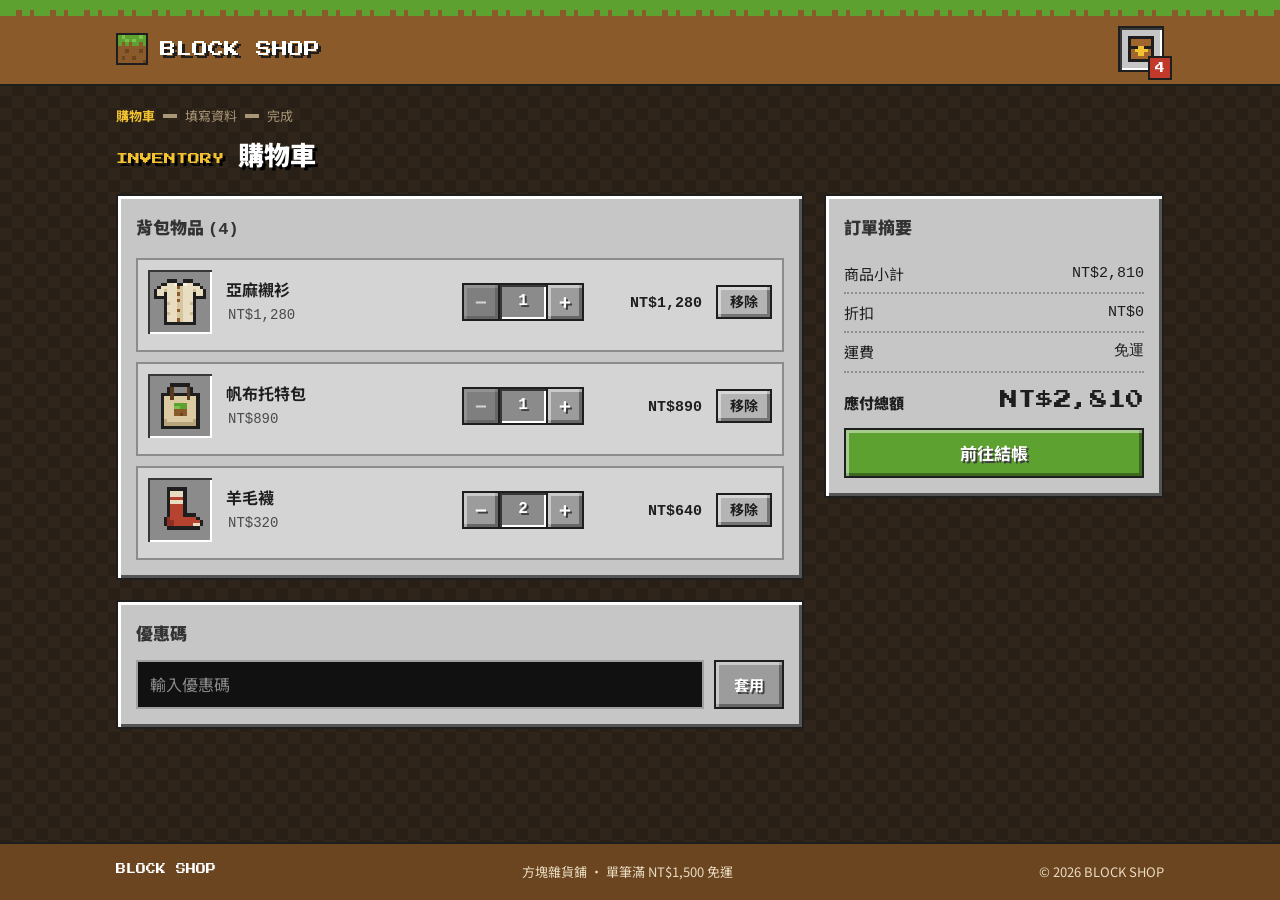
<file: .claude/skills/ui-plan/templates/prototype/example/index.html>
<!doctype html>
<html lang="zh-Hant-TW">
<head>
<meta charset="utf-8">
<meta name="viewport" content="width=device-width, initial-scale=1">
<title>購物車｜BLOCK SHOP</title>
<link rel="preconnect" href="https://fonts.googleapis.com">
<link rel="preconnect" href="https://fonts.gstatic.com" crossorigin>
<link rel="stylesheet" href="https://fonts.googleapis.com/css2?family=Noto+Sans+TC:wght@400;700;900&family=Press+Start+2P&display=swap">
<link rel="stylesheet" href="assets/style.css">
</head>
<body data-page="cart">
<a class="skip" href="#main">跳到主要內容</a>
<header class="topbar">
  <div class="topbar-inner">
    <a class="brand" href="index.html"><span class="brand-icon" data-sprite="grass"></span><span>BLOCK SHOP</span></a>
    <a class="bag" href="index.html" aria-label="購物車"><span data-sprite="chest"></span><span class="bag-count" id="cart-count" hidden>0</span></a>
  </div>
</header>
<div class="toasts" id="toasts" role="status" aria-live="polite"></div>
<main id="main" class="page">
  <ol class="steps" aria-label="結帳進度">
    <li aria-current="step">購物車</li>
    <li>填寫資料</li>
    <li>完成</li>
  </ol>
  <h1 class="page-title"><span class="en" aria-hidden="true">INVENTORY</span>購物車</h1>
  <div id="view"></div>
</main>
<div class="sr-only" id="announcer" aria-live="polite"></div>
<footer class="footer">
  <div class="footer-inner">
    <span class="footer-brand">BLOCK SHOP</span>
    <span>方塊雜貨鋪 · 單筆滿 NT$1,500 免運</span>
    <span>© 2026 BLOCK SHOP</span>
  </div>
</footer>
<script src="assets/app.js"></script>
</body>
</html>
</file>
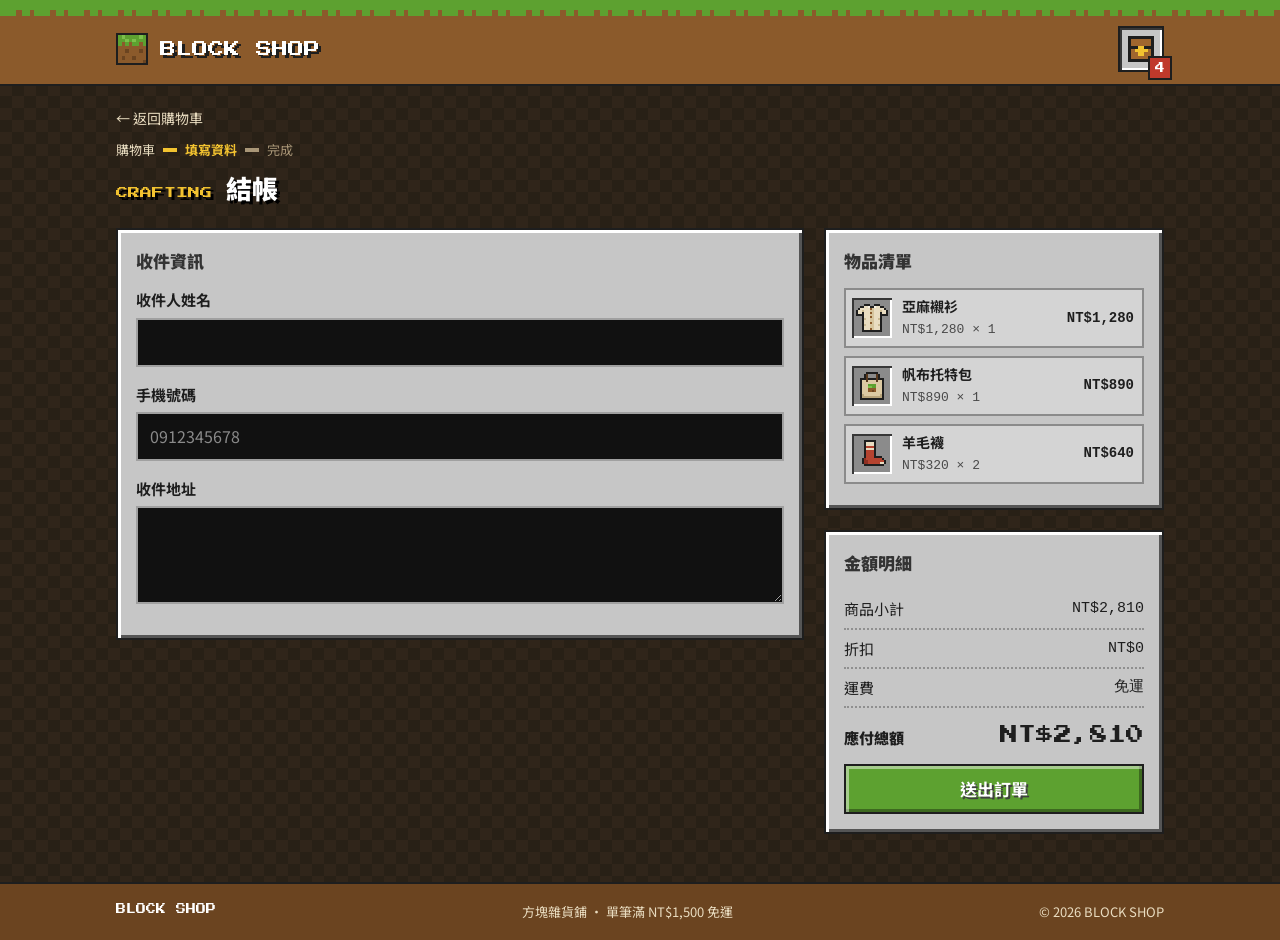
<file: .claude/skills/ui-plan/templates/prototype/example/checkout.html>
<!doctype html>
<html lang="zh-Hant-TW">
<head>
<meta charset="utf-8">
<meta name="viewport" content="width=device-width, initial-scale=1">
<title>結帳｜BLOCK SHOP</title>
<link rel="preconnect" href="https://fonts.googleapis.com">
<link rel="preconnect" href="https://fonts.gstatic.com" crossorigin>
<link rel="stylesheet" href="https://fonts.googleapis.com/css2?family=Noto+Sans+TC:wght@400;700;900&family=Press+Start+2P&display=swap">
<link rel="stylesheet" href="assets/style.css">
</head>
<body data-page="checkout">
<a class="skip" href="#main">跳到主要內容</a>
<header class="topbar">
  <div class="topbar-inner">
    <a class="brand" href="index.html"><span class="brand-icon" data-sprite="grass"></span><span>BLOCK SHOP</span></a>
    <a class="bag" href="index.html" aria-label="購物車"><span data-sprite="chest"></span><span class="bag-count" id="cart-count" hidden>0</span></a>
  </div>
</header>
<div class="toasts" id="toasts" role="status" aria-live="polite"></div>
<main id="main" class="page">
  <a class="back" href="index.html">← 返回購物車</a>
  <ol class="steps" aria-label="結帳進度">
    <li class="done">購物車</li>
    <li aria-current="step">填寫資料</li>
    <li>完成</li>
  </ol>
  <h1 class="page-title"><span class="en" aria-hidden="true">CRAFTING</span>結帳</h1>
  <div id="view"></div>
</main>
<div class="sr-only" id="announcer" aria-live="polite"></div>
<dialog id="price-dialog" class="dialog" aria-labelledby="pd-title">
  <form method="dialog">
    <h2 class="panel-title" id="pd-title">價格已更新</h2>
    <p id="pd-text"></p>
    <div class="dialog-actions">
      <button class="btn btn-ghost" value="cancel">再想想</button>
      <button class="btn btn-primary" value="confirm" autofocus>確認並送出</button>
    </div>
  </form>
</dialog>
<footer class="footer">
  <div class="footer-inner">
    <span class="footer-brand">BLOCK SHOP</span>
    <span>方塊雜貨鋪 · 單筆滿 NT$1,500 免運</span>
    <span>© 2026 BLOCK SHOP</span>
  </div>
</footer>
<script src="assets/app.js"></script>
</body>
</html>
</file>
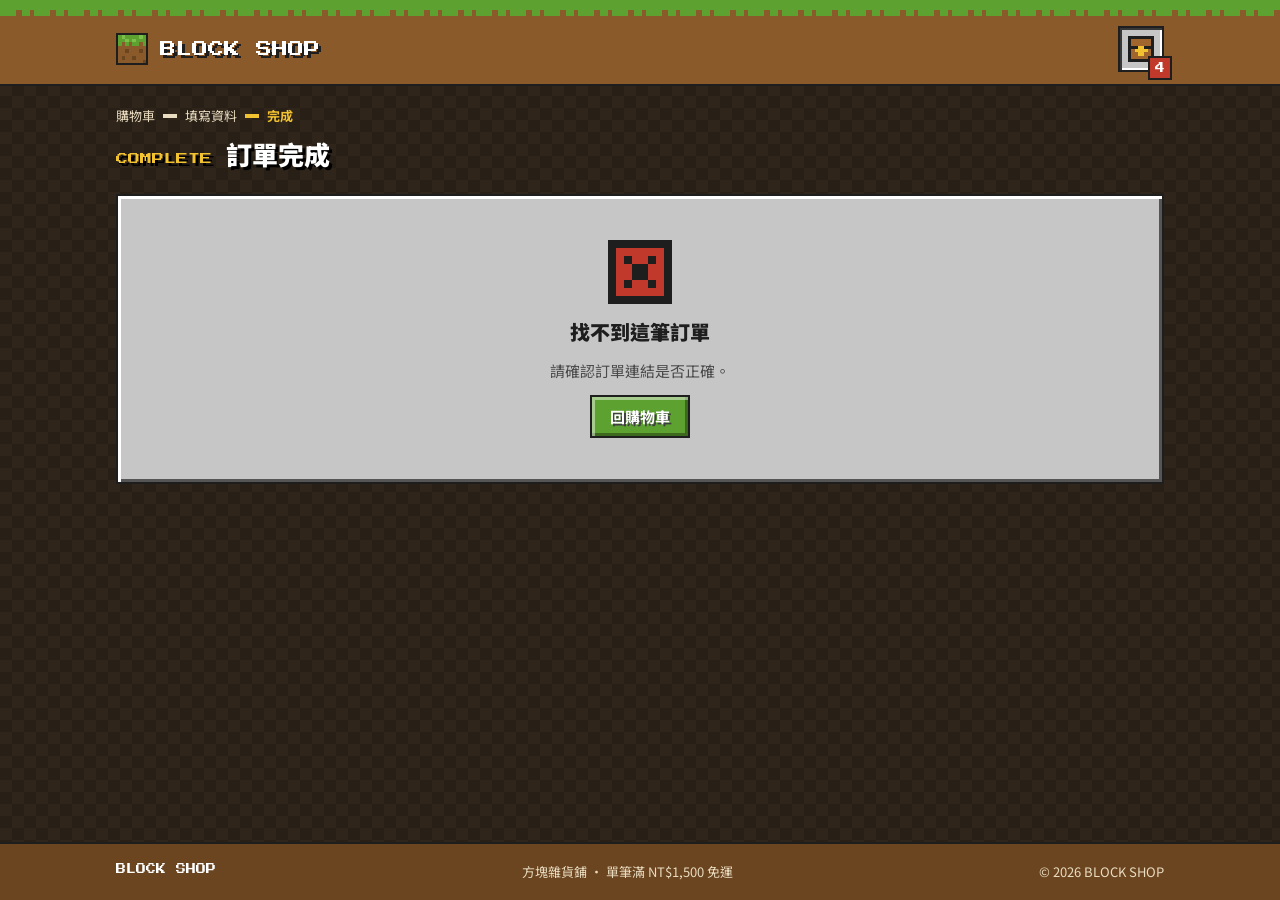
<file: .claude/skills/ui-plan/templates/prototype/example/complete.html>
<!doctype html>
<html lang="zh-Hant-TW">
<head>
<meta charset="utf-8">
<meta name="viewport" content="width=device-width, initial-scale=1">
<title>訂單完成｜BLOCK SHOP</title>
<link rel="preconnect" href="https://fonts.googleapis.com">
<link rel="preconnect" href="https://fonts.gstatic.com" crossorigin>
<link rel="stylesheet" href="https://fonts.googleapis.com/css2?family=Noto+Sans+TC:wght@400;700;900&family=Press+Start+2P&display=swap">
<link rel="stylesheet" href="assets/style.css">
</head>
<body data-page="complete">
<a class="skip" href="#main">跳到主要內容</a>
<header class="topbar">
  <div class="topbar-inner">
    <a class="brand" href="index.html"><span class="brand-icon" data-sprite="grass"></span><span>BLOCK SHOP</span></a>
    <a class="bag" href="index.html" aria-label="購物車"><span data-sprite="chest"></span><span class="bag-count" id="cart-count" hidden>0</span></a>
  </div>
</header>
<div class="toasts" id="toasts" role="status" aria-live="polite"></div>
<main id="main" class="page">
  <ol class="steps" aria-label="結帳進度">
    <li class="done">購物車</li>
    <li class="done">填寫資料</li>
    <li aria-current="step">完成</li>
  </ol>
  <h1 class="page-title"><span class="en" aria-hidden="true">COMPLETE</span>訂單完成</h1>
  <div id="view"></div>
</main>
<div class="sr-only" id="announcer" aria-live="polite"></div>
<footer class="footer">
  <div class="footer-inner">
    <span class="footer-brand">BLOCK SHOP</span>
    <span>方塊雜貨鋪 · 單筆滿 NT$1,500 免運</span>
    <span>© 2026 BLOCK SHOP</span>
  </div>
</footer>
<script src="assets/app.js"></script>
</body>
</html>
</file>
<file: .claude/skills/ui-plan/templates/prototype/example/assets/style.css>
/* BLOCK SHOP: blocky pixel inventory theme */
:root {
  --grass: #5DA130;
  --grass-hi: #7CC04B;
  --grass-lo: #3F7A1D;
  --dirt: #8B5A2B;
  --dirt-lo: #6B4420;
  --stone: #7F7F7F;
  --slot: #C6C6C6;
  --ink: #1E1E1E;
  --redstone: #C0392B;
  --gold: #F2C230;
  --muted: #4A4A4A;
  --cell: #D4D4D4;
  --font-px: "Press Start 2P", "Noto Sans TC", ui-monospace, monospace;
  --font-body: "Noto Sans TC", "PingFang TC", "Microsoft JhengHei", system-ui, sans-serif;
  --font-num: ui-monospace, "SFMono-Regular", Menlo, Consolas, "Liberation Mono", monospace;
  --bevel: inset 3px 3px 0 #FFFFFF, inset -3px -3px 0 #555555;
  --sunken: inset 2px 2px 0 #373737, inset -2px -2px 0 #FFFFFF;
  color-scheme: light;
}

*, *::before, *::after { box-sizing: border-box; }
html { -webkit-text-size-adjust: 100%; }
body {
  margin: 0;
  min-height: 100vh;
  display: flex;
  flex-direction: column;
  font-family: var(--font-body);
  font-size: 15px;
  line-height: 1.55;
  color: var(--ink);
  background-color: #2A2017;
  background-image: repeating-conic-gradient(#30251A 0 25%, #282016 0 50%);
  background-size: 24px 24px;
}
h1, h2, h3, p { margin: 0; }
button { font: inherit; }
.px { display: block; width: 100%; height: 100%; image-rendering: pixelated; }
.num { font-family: var(--font-num); font-variant-numeric: tabular-nums; }
.num-px { font-family: var(--font-px); }
.sr-only {
  position: absolute; width: 1px; height: 1px; padding: 0; margin: -1px;
  overflow: hidden; clip: rect(0 0 0 0); white-space: nowrap; border: 0;
}

/* Focus: dashed ink on light surfaces, gold on dark ones */
:focus-visible { outline: 3px dashed var(--ink); outline-offset: 3px; }
.topbar :focus-visible, .toast :focus-visible, .back:focus-visible, .skip:focus-visible, .input:focus-visible {
  outline: 3px solid var(--gold);
  outline-offset: 2px;
}
[tabindex="-1"]:focus { outline: none; }

.skip {
  position: absolute; left: -9999px; top: 12px; z-index: 100;
  background: var(--gold); color: var(--ink); padding: 8px 12px;
  border: 2px solid var(--ink); font-weight: 700; text-decoration: none;
}
.skip:focus { left: 16px; }

/* Header and footer */
.topbar {
  position: relative;
  background: var(--dirt);
  border-top: 10px solid var(--grass);
  border-bottom: 2px solid var(--ink);
}
.topbar::before {
  content: ""; position: absolute; left: 0; right: 0; top: 0; height: 6px;
  background: repeating-linear-gradient(90deg, var(--grass) 0 16px, transparent 16px 22px, var(--grass) 22px 30px, transparent 30px 34px);
}
.topbar-inner {
  max-width: 1080px; margin: 0 auto; padding: 16px 16px 12px;
  display: flex; align-items: center; justify-content: space-between; gap: 16px;
}
.brand {
  display: flex; align-items: center; gap: 12px;
  color: #FFF; text-decoration: none;
  font-family: var(--font-px); font-size: 16px; text-shadow: 3px 3px 0 var(--ink);
}
.brand-icon { width: 32px; height: 32px; border: 2px solid var(--ink); flex: none; }
.bag {
  position: relative; width: 46px; height: 46px; flex: none;
  display: grid; place-items: center;
  background: var(--slot); border: 2px solid var(--ink); box-shadow: var(--sunken);
}
.bag > span:first-child { width: 26px; height: 26px; }
.bag-count {
  position: absolute; right: -10px; bottom: -10px; min-width: 24px; height: 24px; padding: 0 4px;
  background: var(--redstone); color: #FFF; border: 2px solid var(--ink);
  font-family: var(--font-px); font-size: 10px; line-height: 20px; text-align: center;
}
.bag-count[hidden] { display: none; }
.footer { background: var(--dirt-lo); color: #E9DCC0; border-top: 2px solid var(--ink); font-size: 13px; }
.footer-inner {
  max-width: 1080px; margin: 0 auto; padding: 18px 16px;
  display: flex; flex-wrap: wrap; gap: 6px 24px; justify-content: space-between;
}
.footer-brand { font-family: var(--font-px); font-size: 10px; color: #FFF; }

/* Page frame */
.page { flex: 1; width: 100%; max-width: 1080px; margin: 0 auto; padding: 20px 16px 48px; }
.steps {
  list-style: none; margin: 0 0 8px; padding: 0;
  display: flex; flex-wrap: wrap; align-items: center; gap: 8px;
  font-size: 13px; color: #A99677;
}
.steps li { display: flex; align-items: center; gap: 8px; }
.steps li + li::before { content: ""; width: 14px; height: 4px; background: currentColor; }
.steps .done { color: #E9DCC0; }
.steps [aria-current] { color: var(--gold); font-weight: 700; }
.back { color: #E9DCC0; font-size: 14px; text-decoration: none; display: inline-block; margin-bottom: 10px; }
.back:hover { text-decoration: underline; }
.page-title {
  display: flex; flex-wrap: wrap; align-items: baseline; gap: 6px 14px;
  margin: 0 0 20px; color: #FFF; font-size: 26px; font-weight: 900; text-shadow: 3px 3px 0 #000;
}
.page-title .en { font-family: var(--font-px); font-size: 12px; color: var(--gold); font-weight: 400; }

.layout { display: grid; grid-template-columns: minmax(0, 1fr) 340px; gap: 20px; align-items: start; }
.layout-narrow { grid-template-columns: minmax(0, 640px); justify-content: center; }
.col-main, .col-side { display: grid; gap: 20px; min-width: 0; }
.col-side { position: sticky; top: 16px; }

/* Panels and slots */
.panel { background: var(--slot); border: 2px solid var(--ink); box-shadow: var(--bevel); padding: 18px; }
.panel-title { display: block; margin: 0 0 14px; font-size: 17px; font-weight: 900; color: #333; }
.sub-title { font-size: 15px; font-weight: 900; color: #333; margin: 0 0 10px; }
.slot { display: grid; place-items: center; background: #8B8B8B; box-shadow: var(--sunken); padding: 6px; flex: none; }
.slot-lg { width: 64px; height: 64px; grid-area: slot; }
.slot-sm { width: 40px; height: 40px; padding: 4px; }

/* Buttons */
.btn {
  display: inline-flex; align-items: center; justify-content: center; gap: 6px;
  min-height: 42px; padding: 8px 18px;
  border: 2px solid var(--ink); background: #9C9C9C; color: #FFF;
  font-weight: 700; text-shadow: 2px 2px 0 #3F3F3F; cursor: pointer;
  box-shadow: inset 3px 3px 0 rgba(255, 255, 255, .45), inset -3px -3px 0 rgba(0, 0, 0, .35);
}
.btn:hover { filter: brightness(1.08); }
.btn:active:not(:disabled) {
  box-shadow: inset -3px -3px 0 rgba(255, 255, 255, .35), inset 3px 3px 0 rgba(0, 0, 0, .4);
  padding-top: 10px; padding-bottom: 6px;
}
.btn-primary { background: var(--grass); }
.btn-ghost { background: #B4B4B4; color: var(--ink); text-shadow: none; }
.btn-sm { min-height: 34px; padding: 4px 12px; font-size: 14px; }
.btn-sq { width: 38px; min-height: 38px; height: 38px; padding: 0; font-size: 20px; line-height: 1; }
.btn-block { width: 100%; min-height: 50px; font-size: 17px; }
.btn:disabled {
  background: var(--stone); color: #D2D2D2; text-shadow: none; cursor: not-allowed; filter: none;
  box-shadow: inset 3px 3px 0 rgba(255, 255, 255, .15), inset -3px -3px 0 rgba(0, 0, 0, .2);
}
.btn[aria-disabled="true"] { cursor: progress; opacity: .75; }
.link-btn {
  background: none; border: 0; padding: 2px 4px; cursor: pointer;
  color: var(--ink); font-size: 13px; text-decoration: underline; text-underline-offset: 3px;
}

/* Tags */
.tag {
  display: inline-block; padding: 0 6px; border: 2px solid var(--ink);
  font-size: 12px; font-weight: 700; line-height: 1.5; white-space: nowrap;
}
.tag-red { background: var(--redstone); color: #FFF; }
.tag-gold { background: var(--gold); color: var(--ink); }

/* Cart rows */
.items { list-style: none; margin: 0; padding: 0; display: grid; gap: 10px; }
.item {
  display: grid; align-items: center; column-gap: 14px; row-gap: 6px;
  grid-template-columns: 64px minmax(0, 1fr) auto 104px auto;
  grid-template-areas: "slot info qty sub rm" "msg msg msg msg msg";
  padding: 10px; background: var(--cell); border: 2px solid #8B8B8B;
}
.item.is-soldout { border-color: var(--redstone); box-shadow: 0 0 0 2px var(--redstone); }
.item.is-soldout .slot .px { opacity: .4; filter: grayscale(1); }
.item.is-busy .qty-val { opacity: .55; }
.item.leaving { animation: leave .3s steps(4) forwards; }
@keyframes leave { to { opacity: 0; transform: translateX(32px); } }
.item-info { grid-area: info; min-width: 0; }
.item-name { display: flex; flex-wrap: wrap; align-items: center; gap: 4px 8px; font-size: 16px; font-weight: 700; }
.item-unit { margin-top: 2px; color: var(--muted); font-size: 14px; }
.item-unit .num { padding: 0 2px; }
.flash { animation: flash 1.2s steps(6) 1; }
@keyframes flash {
  0%, 100% { background: transparent; }
  15%, 55% { background: var(--gold); color: var(--ink); box-shadow: 0 0 0 2px var(--ink); }
}
.qty { grid-area: qty; display: flex; }
.qty-val {
  display: grid; place-items: center; min-width: 46px;
  background: #8B8B8B; color: #FFF; text-shadow: 2px 2px 0 #3F3F3F;
  border-block: 2px solid var(--ink); box-shadow: var(--sunken); font-size: 16px; font-weight: 700;
}
.item-sub { grid-area: sub; text-align: right; font-weight: 700; }
.item-rm { grid-area: rm; }
.item-msg { grid-area: msg; color: var(--redstone); font-weight: 700; font-size: 14px; }

/* Forms */
.coupon-row { display: flex; gap: 10px; }
.input {
  flex: 1; min-width: 0; width: 100%;
  padding: 10px 12px; font: inherit; font-size: 16px;
  background: #111; color: #FFF; border: 2px solid #A0A0A0; border-radius: 0;
}
.input::placeholder { color: #8A8A8A; }
.input[aria-invalid="true"] { border-color: var(--redstone); }
textarea.input { resize: vertical; min-height: 92px; }
.field { display: grid; gap: 6px; margin-bottom: 16px; }
.field > label { font-weight: 700; }
.field-error { color: var(--redstone); font-weight: 700; font-size: 14px; }
.coupon .field-error { margin-top: 8px; }

/* Summary */
.sum { margin: 0; }
.sum-row { display: flex; justify-content: space-between; align-items: center; gap: 12px; padding: 7px 0; border-bottom: 2px dotted #8F8F8F; }
.sum-row dt { display: flex; flex-wrap: wrap; align-items: center; gap: 6px; }
.sum-row dd { margin: 0; text-align: right; white-space: nowrap; }
.sum-row .discount { color: #6B4E00; font-weight: 700; }
.sum-row .below { color: var(--muted); font-weight: 700; }
.sum-total { display: flex; justify-content: space-between; align-items: baseline; gap: 12px; padding: 14px 0; }
.sum-total dt { font-weight: 900; }
.sum-total dd { margin: 0; font-size: 18px; }
.sum-hint { margin: -6px 0 12px; font-size: 13px; color: var(--muted); }
.sum-block { margin-top: 10px; color: var(--redstone); font-weight: 700; font-size: 14px; }

.alert { display: grid; gap: 10px; justify-items: start; margin: 0 0 14px; padding: 10px 12px; border: 2px solid var(--ink); font-weight: 700; font-size: 14px; }
.alert[hidden] { display: none; }
.alert-red { background: #F3D3CF; color: #7A1D14; }
.alert-gold { background: #FBEBB0; color: #5C4500; }

/* Mini item list (checkout, complete) */
.mini { list-style: none; margin: 0 0 6px; padding: 0; display: grid; gap: 8px; }
.mini-item {
  display: grid; grid-template-columns: 40px minmax(0, 1fr) auto; gap: 10px; align-items: center;
  padding: 6px 8px 6px 6px; background: var(--cell); border: 2px solid #8B8B8B;
}
.mini-item.is-soldout { border-color: var(--redstone); box-shadow: 0 0 0 2px var(--redstone); }
.mini-name { display: flex; flex-wrap: wrap; align-items: center; gap: 2px 6px; font-weight: 700; font-size: 14px; min-width: 0; }
.mini-name small { flex-basis: 100%; font-weight: 400; color: var(--muted); font-size: 13px; }
.mini-sub { font-weight: 700; font-size: 14px; }

/* States */
.state-panel { display: grid; justify-items: center; gap: 12px; padding: 44px 20px; text-align: center; }
.state-icon { width: 64px; height: 64px; }
.state-title { font-size: 20px; font-weight: 900; }
.state-text { color: var(--muted); }
.empty-slots { display: grid; grid-template-columns: repeat(3, 44px); gap: 4px; margin-bottom: 4px; }
.empty-slots .slot { width: 44px; height: 44px; }
.loader { display: flex; gap: 6px; }
.loader i { width: 16px; height: 16px; background: var(--grass); border: 2px solid var(--ink); animation: blink 1s steps(1) infinite; }
.loader i:nth-child(2) { animation-delay: .2s; }
.loader i:nth-child(3) { animation-delay: .4s; }
.loader i:nth-child(4) { animation-delay: .6s; }
.loader i:nth-child(5) { animation-delay: .8s; }
@keyframes blink { 50% { background: #8B8B8B; } }

/* Toasts */
.toasts {
  position: fixed; top: 92px; right: 16px; z-index: 50;
  display: grid; gap: 10px; width: min(380px, calc(100vw - 32px));
}
.toast {
  display: grid; grid-template-columns: 40px minmax(0, 1fr) 32px; gap: 12px; align-items: center;
  padding: 10px 8px 10px 12px; background: #212121; color: #FFF; border: 2px solid #000;
  box-shadow: inset 2px 2px 0 #5A5A5A, inset -2px -2px 0 #0D0D0D, 5px 5px 0 rgba(0, 0, 0, .45);
  animation: toast-in .3s steps(4);
}
@keyframes toast-in { from { transform: translateY(-16px); opacity: 0; } }
.toast-title { font-size: 13px; font-weight: 900; color: var(--grass-hi); }
.toast-gold .toast-title { color: var(--gold); }
.toast-danger .toast-title { color: #FF7B6B; }
.toast-text { margin-top: 2px; font-size: 14px; }
.toast-x { width: 32px; height: 32px; background: none; border: 0; color: #BBB; font-size: 22px; cursor: pointer; }

/* Dialog */
.dialog {
  width: min(440px, calc(100vw - 32px)); padding: 0; color: var(--ink);
  background: var(--slot); border: 2px solid var(--ink);
  box-shadow: var(--bevel), 8px 8px 0 rgba(0, 0, 0, .5);
}
.dialog::backdrop { background: rgba(12, 9, 6, .72); }
.dialog form { padding: 22px; display: grid; gap: 14px; }
.dialog .panel-title { margin: 0; }
.dialog s { color: var(--muted); }
.dialog-actions { display: flex; flex-wrap: wrap; justify-content: flex-end; gap: 10px; }

/* Receipt */
.achv {
  display: flex; align-items: center; gap: 14px; margin-bottom: 18px; padding: 14px;
  background: #212121; color: #FFF; border: 2px solid #000; box-shadow: inset 2px 2px 0 #5A5A5A;
}
.achv-kicker { font-family: var(--font-px); font-size: 10px; color: var(--gold); }
.achv-title { margin-top: 6px; font-size: 20px; }
.meta { display: grid; grid-template-columns: 1fr 1fr; gap: 10px; margin: 0 0 18px; }
.meta div { padding: 8px 10px; background: var(--cell); border: 2px solid #8B8B8B; }
.meta dt { font-size: 12px; color: var(--muted); }
.meta dd { margin: 0; font-weight: 700; overflow-wrap: anywhere; }
.receipt .sum { margin-bottom: 4px; }

/* Single column at tablet and phone widths */
@media (max-width: 768px) {
  body { font-size: 14px; }
  .layout { grid-template-columns: minmax(0, 1fr); }
  .col-side { display: contents; }
  .summary {
    position: sticky; bottom: 0; z-index: 20; padding: 12px 14px 14px;
    box-shadow: var(--bevel), 0 -6px 0 rgba(0, 0, 0, .4);
  }
  .summary .panel-title { display: none; }
  .summary .sum-row { padding: 3px 0; }
  .summary .sum-total { padding: 8px 0 10px; }
  .summary .sum-hint { margin: -4px 0 8px; }
  .panel { padding: 14px 12px; }
  .item {
    grid-template-columns: 56px minmax(0, 1fr) auto;
    grid-template-areas: "slot info rm" "slot qty sub" "msg msg msg";
    column-gap: 10px; padding: 8px;
  }
  .slot-lg { width: 56px; height: 56px; padding: 5px; }
  .item-name { font-size: 15px; }
  .page-title { font-size: 22px; margin-bottom: 16px; }
  .brand { font-size: 12px; gap: 10px; }
  .toasts { top: 84px; left: 16px; right: 16px; width: auto; }
  .meta { grid-template-columns: 1fr; }
}

@media (prefers-reduced-motion: reduce) {
  .item.leaving, .toast, .loader i { animation: none; }
  .item.leaving { opacity: .3; }
  .flash { animation-timing-function: steps(1); }
}
</file>
